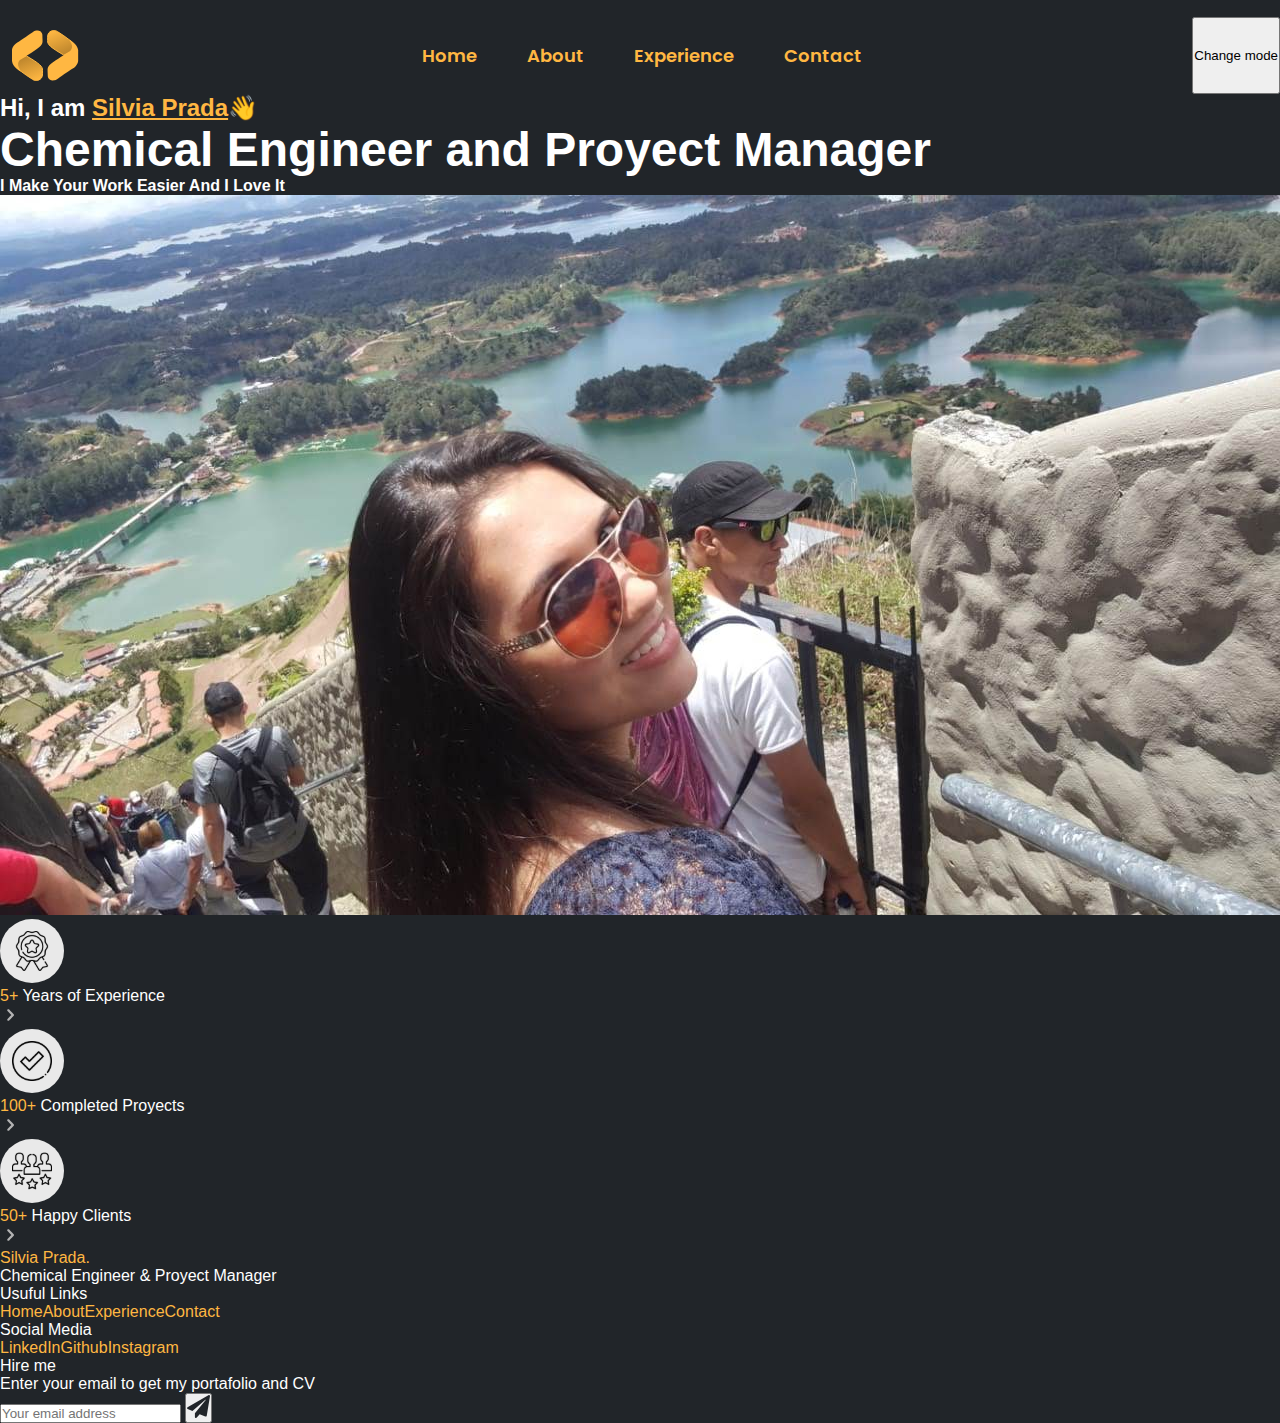
<file: index.html>
<!DOCTYPE html>
<html lang="en">
<head>
    <meta charset="UTF-8">
    <meta http-equiv="X-UA-Compatible" content="IE=edge">
    <meta name="viewport" content="width=device-width, initial-scale=1.0">
    <link rel="stylesheet" href="./CSS/styles.css">
    <link rel="preconnect" href="https://fonts.googleapis.com">
    <link rel="preconnect" href="https://fonts.gstatic.com" crossorigin>
    <link href="https://fonts.googleapis.com/css2?family=Montserrat:wght@800&family=Poppins:wght@200;400;600&display=swap" rel="stylesheet">
    <title>My CV</title>
</head>
<body>
    
    <header>
        <img src="img/Frame 7.svg" alt="Logo">
        <nav>
            <ul>
                <li><a href="./index.html">Home</a></li> 
                <li><a href="./about.html">About</a></li>
                <li><a href="./experience.html">Experience</a></li>
                <li><a href="./contact.html">Contact</a></li>       
            </ul>
        </nav>
        <button>Change mode</button>
    </header>
    
    <div>
        <h2>Hi, I am <span id="nombreResaltado">Silvia Prada</span>👋</h2>
        <h1>Chemical Engineer and Proyect Manager</h1>
        <h4>I Make Your Work Easier And I Love It</h4>
        <img src="./img/FotoPerfil.jpg" alt="FotoPerfil">
    </div>
    
    <section>
        <article>
            <img src="img/Experiencia.svg" alt="iconExperience">
            <p>
                <span id="nombreResaltado">5+</span>
                <span>Years of Experience</span>
            </p>
            <img src="./img/flechita.svg" alt="arrow">
        </article>
        
        <article>
            <img src="img/CompletedProyects.svg" alt="iconProyects">
            <p>
                <span id="nombreResaltado">100+</span>
                <span>Completed Proyects</span>
            </p>
            <img src="./img/flechita.svg" alt="arrow">
        </article>
        
        <article>
            <img src="img/HappyClients.svg" alt="iconClients">
            <p>
                <span id="nombreResaltado">50+</span>
                <span>Happy Clients</span>
            </p>
            <img src="./img/flechita.svg" alt="arrow">
        </article>
    </section>
    
    <footer>
        <div>
            <span id="nombreResaltado">Silvia Prada.</span>
            <p>Chemical Engineer & Proyect Manager</p>
        </div>

        <div>
            <span>Usuful Links</span>
            <ul>
                <li><a href="./index.html">Home</a></li>
                <li><a href="./about.html">About</a></li>
                <li><a href="./experience.html">Experience</a></li>
                <li><a href="./contact.html">Contact</a></li>
            </ul>
        </div>
            
        <div>
            <span>Social Media</span>
            <ul>
                <li><a href="./index.html">LinkedIn</a></li>
                <li><a href="./index.html">Github</a></li>
                <li><a href="./index.html">Instagram</a></li>
            </ul>
        </div>
        
        <div>
            <span>Hire me</span>
            <p>Enter your email to get my portafolio and CV</p>
            <input type="text" placeholder="Your email address">
            <button><a href="./index.html"><img src="img/Telegram.svg" alt="telegram"></a></button>
            <!--<a class="enviarcorreo" href="/index.html"><img src="img/Telegram.svg" alt=""></a>-->
        </div>
    </footer>
</body>
</html>
</file>
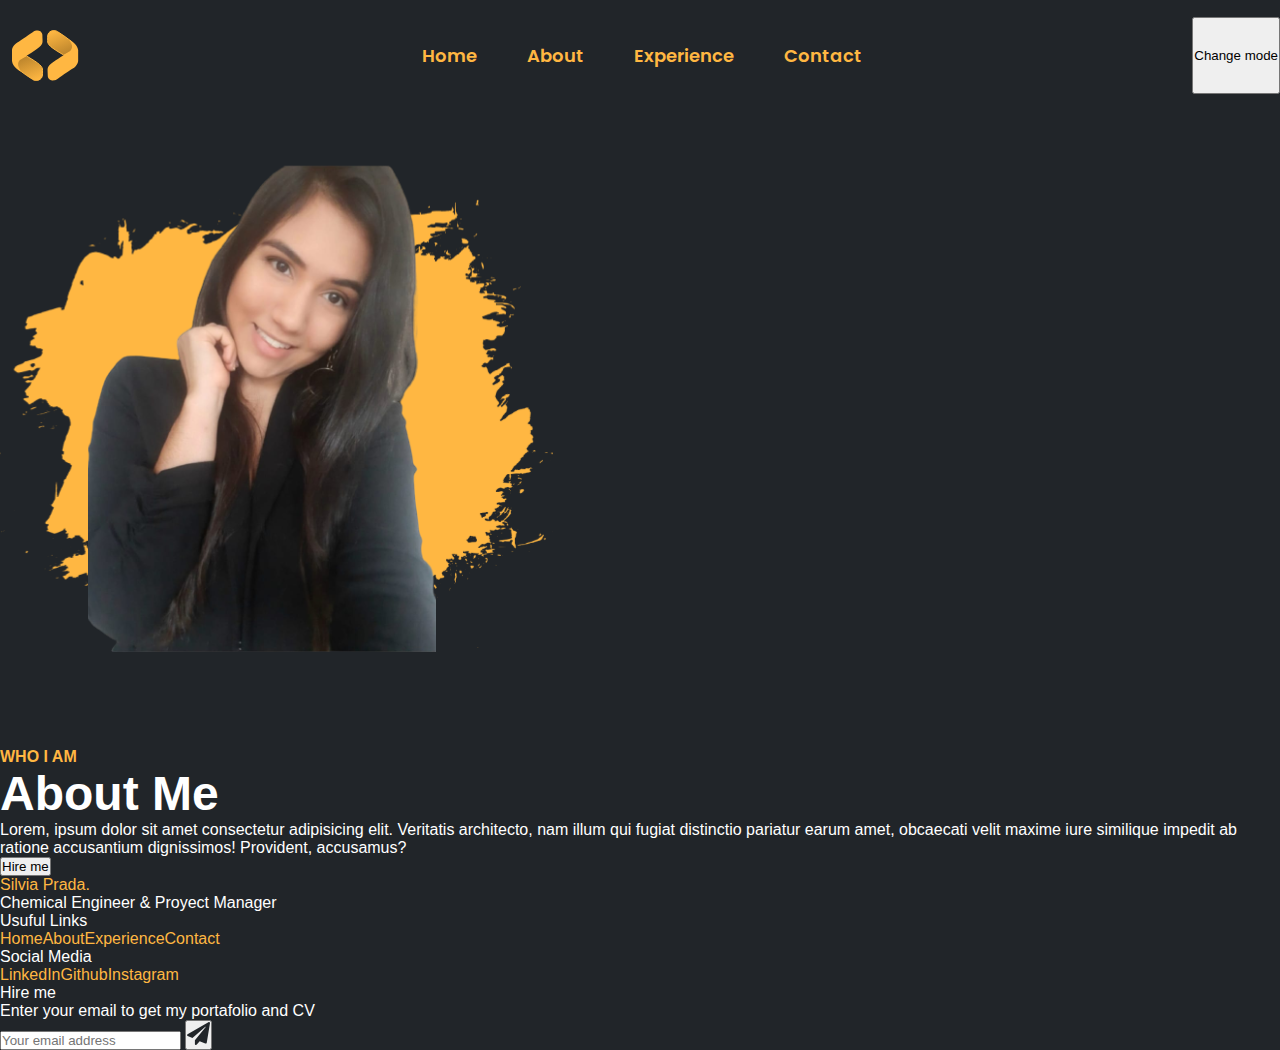
<file: about.html>
<!DOCTYPE html>
<html lang="en">
<head>
    <meta charset="UTF-8">
    <meta http-equiv="X-UA-Compatible" content="IE=edge">
    <meta name="viewport" content="width=device-width, initial-scale=1.0">
    <link rel="stylesheet" href="./CSS/styles.css">
    <link rel="preconnect" href="https://fonts.googleapis.com">
    <link rel="preconnect" href="https://fonts.gstatic.com" crossorigin>
    <link href="https://fonts.googleapis.com/css2?family=Montserrat:wght@800&family=Poppins:wght@200;400;600&display=swap" rel="stylesheet">
    <title>My CV</title>
</head>
<body>
    
    <header>
        <img src="img/Frame 7.svg" alt="Logo">
        <nav>
            <ul>
                <li><a href="./index.html">Home</a></li> 
                <li><a href="./about.html">About</a></li>
                <li><a href="./experience.html">Experience</a></li>
                <li><a href="./contact.html">Contact</a></li>       
            </ul>
        </nav>
        <button>Change mode</button>
    </header>
    
    <div>
        <img src="./img/FotoAbout.svg" alt="FotoAbout">
        <h4 id="nombreResaltado">WHO I AM</h4>
        <h1>About Me</h1>
        <p>Lorem, ipsum dolor sit amet consectetur adipisicing elit. Veritatis architecto, nam illum qui fugiat distinctio pariatur earum amet, obcaecati velit maxime iure similique impedit ab ratione accusantium dignissimos! Provident, accusamus?</p> 
        <button>Hire me</button>
    </div>
        
    <footer>
        <div>
            <span id="nombreResaltado">Silvia Prada.</span>
            <p>Chemical Engineer & Proyect Manager</p>
        </div>

        <div>
            <span>Usuful Links</span>
            <ul>
                <li><a href="./index.html">Home</a></li>
                <li><a href="./about.html">About</a></li>
                <li><a href="./experience.html">Experience</a></li>
                <li><a href="./contact.html">Contact</a></li>
            </ul>
        </div>
            
        <div>
            <span>Social Media</span>
            <ul>
                <li><a href="./index.html">LinkedIn</a></li>
                <li><a href="./index.html">Github</a></li>
                <li><a href="./index.html">Instagram</a></li>
            </ul>
        </div>
        
        <div>
            <span>Hire me</span>
            <p>Enter your email to get my portafolio and CV</p>
            <input type="text" placeholder="Your email address">
            <button><a href="./index.html"><img src="img/Telegram.svg" alt="telegram"></a></button>
            
        </div>
    </footer>
</body>
</html>
</file>
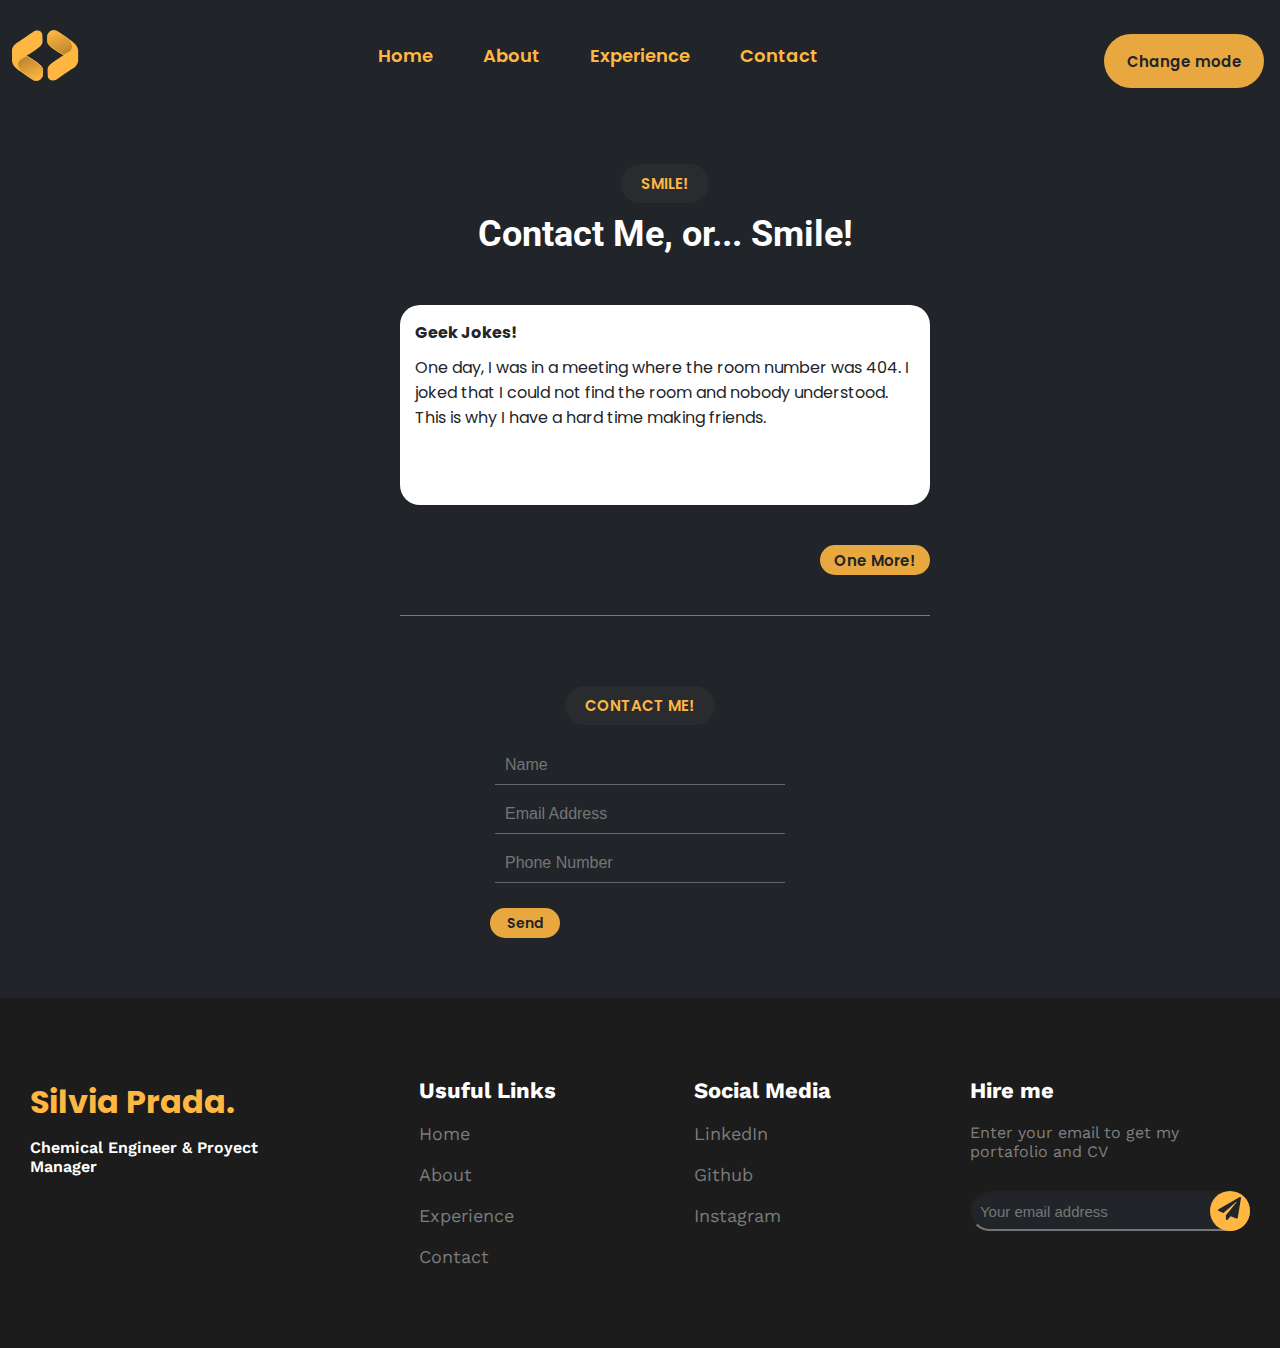
<file: contact.html>
<!DOCTYPE html>
<html lang="en">
<head>
    <meta charset="UTF-8">
    <meta http-equiv="X-UA-Compatible" content="IE=edge">
    <meta name="viewport" content="width=device-width, initial-scale=1.0">
    <link rel="stylesheet" href="./CSS/styles.css">
    <link rel="preconnect" href="https://fonts.googleapis.com">
    <link rel="preconnect" href="https://fonts.gstatic.com" crossorigin>
    <link href="https://fonts.googleapis.com/css2?family=Inter:wght@400;700&family=Poppins:wght@400;500;600;700&family=Roboto:wght@700&family=Work+Sans:wght@400;500;600;700&display=swap" rel="stylesheet">
    <title>My CV</title>
</head>
<body>
    
    <header>
        <img src="img/Frame 7.svg" alt="Logo">
        <nav>
            <ul>
                <li><a href="./index.html">Home</a></li> 
                <li><a href="./about.html">About</a></li>
                <li><a href="./experience.html">Experience</a></li>
                <li><a href="./contact.html">Contact</a></li>       
            </ul>
        </nav>
        <button class="button button-header" id="change-mode">Change mode</button>
    </header>
    
    <div class="intro-contact">
        <div class="intro-contact-container">
            <p id="nombreResaltado" class="subtitle">SMILE!</p>
            <p class="title">Contact Me, or... Smile!</p>
            <div class="jokes-box"> 
                <p>Geek Jokes!</p>
                <p id="first-part-joke">One day, I was in a meeting where the room number was 404. I joked that I could not find the room and nobody understood. This is why I have a hard time making friends.</p>
                <p id="second-part-joke"></p>
            </div>
            <input type="submit" id="one-more" value="One More!" class="button button-jokes" href="">
        </div>
    </div>
    
    <div class="contact">
        <h4 id="nombreResaltado" class="subtitle">CONTACT ME!</h4>
        <form class="form-contact">
            <input type="text" name="Name" placeholder="Name" class="input">
            <input type="email" name="email" placeholder="Email Address" class="input">
            <input type="tel" name="telefono" placeholder="Phone Number" class="input">
            <input type="submit" value="Send" class="button button-form-contact">
        </form>
    </div>
    
    
    <footer class="footer">
        <div class="name-footer-container">
            <span id="nombreResaltado">Silvia Prada.</span>
            <p>Chemical Engineer & Proyect Manager</p>
        </div>

        <div>
            <span class="subtitle-footer">Usuful Links</span>
            <ul>
                <li><a href="./index.html">Home</a></li>
                <li><a href="./about.html">About</a></li>
                <li><a href="./experience.html">Experience</a></li>
                <li><a href="./contact.html">Contact</a></li>
            </ul>
        </div>
            
        <div>
            <span class="subtitle-footer">Social Media</span>
            <ul>
                <li><a href="./index.html">LinkedIn</a></li>
                <li><a href="./index.html">Github</a></li>
                <li><a href="./index.html">Instagram</a></li>
            </ul>
        </div>
        
        <div class="hireMe-container">
            <span class="subtitle-footer">Hire me</span>
            <p>Enter your email to get my portafolio and CV</p>
            <div class="your-email">
                <input type="text" placeholder="Your email address" class="input-footer">
                <button class="button button-footer" ><a href="./index.html"><img src="img/Telegram.svg" alt="telegram"></a></button>
            </div>
            
        </div>
    </footer>
    <script src="./JS/contact.js"></script>
    <script src="./JS/changeMode.js"></script>
</body>
</html>
</file>
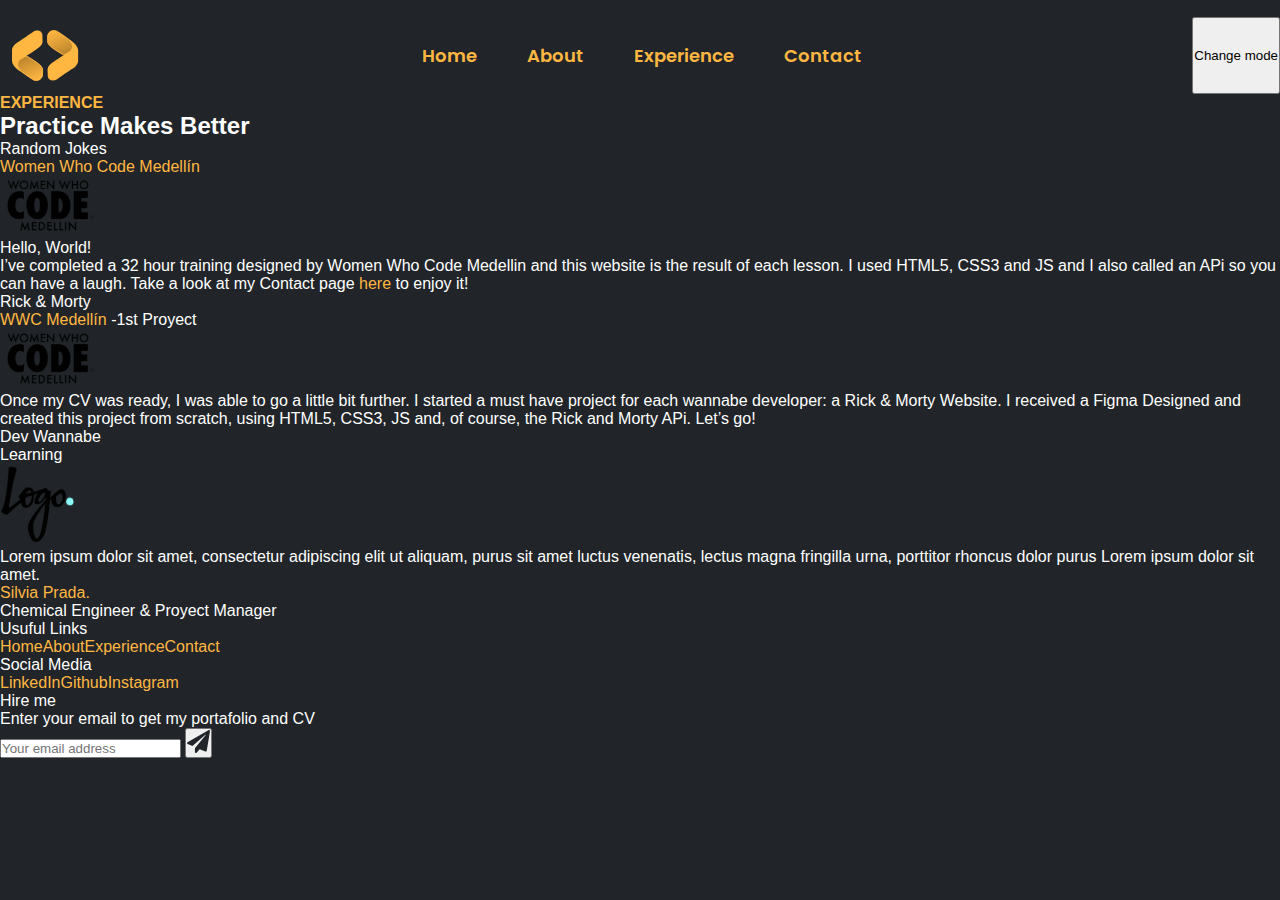
<file: experience.html>
<!DOCTYPE html>
<html lang="en">
<head>
    <meta charset="UTF-8">
    <meta http-equiv="X-UA-Compatible" content="IE=edge">
    <meta name="viewport" content="width=device-width, initial-scale=1.0">
    <link rel="stylesheet" href="./CSS/styles.css">
    <link rel="preconnect" href="https://fonts.googleapis.com">
    <link rel="preconnect" href="https://fonts.gstatic.com" crossorigin>
    <link href="https://fonts.googleapis.com/css2?family=Montserrat:wght@800&family=Poppins:wght@200;400;600&display=swap" rel="stylesheet">
    <title>My CV</title>
</head>
<body>
    
    <header>
        <img src="img/Frame 7.svg" alt="Logo">
        <nav>
            <ul>
                <li><a href="./index.html">Home</a></li> 
                <li><a href="./about.html">About</a></li>
                <li><a href="./experience.html">Experience</a></li>
                <li><a href="./contact.html">Contact</a></li>       
            </ul>
        </nav>
        <button>Change mode</button>
    </header>
    
    <h4 id="nombreResaltado">EXPERIENCE</h4>
    <h2>Practice Makes Better</h2>
    
    <section>
        <div>
            <div>
                <div>
                    <p>Random Jokes</p>
                    <a href="https://www.instagram.com/wwcodemedellin/">Women Who Code Medellín</a>
                </div>
                <figure>
                    <img src="./img/WWCode_Medellin.svg" alt="logoWWC">
                </figure>
                <p>Hello, World!</p>
                <p>I’ve completed a 32 hour training designed by Women Who Code Medellin and this website is the result of each lesson. I used HTML5, CSS3 and JS and I also called an APi so you can have a laugh. Take a look at my Contact page <a href="./contact.html">here</a> to enjoy it! </p>
            </div>

            <div>
                <div>
                    <p>Rick & Morty</p>
                    <p>
                        <a href="https://www.instagram.com/wwcodemedellin/">WWC Medellín</a>
                        -1st Proyect
                    </p>
                </div>
                <figure>
                    <img src="./img/WWCode_Medellin.svg" alt="logoWWC">
                </figure>
                <p>Once my CV was ready, I was able to go a little bit further. I started a must have project for each wannabe developer: a Rick & Morty Website. I received a Figma Designed and created this project from scratch, using HTML5, CSS3, JS and, of course, the Rick and Morty APi. Let’s go!</p>
            </div>

            <div>
                <div>
                    <p>Dev Wannabe</p>
                    <p>Learning</p>
                </div>
                <figure>
                    <img src="./img/logo.svg" alt="logo">
                </figure>
                <p>Lorem ipsum dolor sit amet, consectetur adipiscing elit ut aliquam, purus sit amet luctus venenatis, lectus magna fringilla urna, porttitor rhoncus dolor purus Lorem ipsum dolor sit amet.</p> 
            </div>
        </div>
    </section>
                  
    <footer>
        <div>
            <span id="nombreResaltado">Silvia Prada.</span>
            <p>Chemical Engineer & Proyect Manager</p>
        </div>

        <div>
            <span>Usuful Links</span>
            <ul>
                <li><a href="./index.html">Home</a></li>
                <li><a href="./about.html">About</a></li>
                <li><a href="./experience.html">Experience</a></li>
                <li><a href="./contact.html">Contact</a></li>
            </ul>
        </div>
            
        <div>
            <span>Social Media</span>
            <ul>
                <li><a href="./index.html">LinkedIn</a></li>
                <li><a href="./index.html">Github</a></li>
                <li><a href="./index.html">Instagram</a></li>
            </ul>
        </div>
        
        <div>
            <span>Hire me</span>
            <p>Enter your email to get my portafolio and CV</p>
            <input type="text" placeholder="Your email address">
            <button><a href="./index.html"><img src="img/Telegram.svg" alt="telegram"></a></button>
            
        </div>
    </footer>
</body>
</html>
</file>
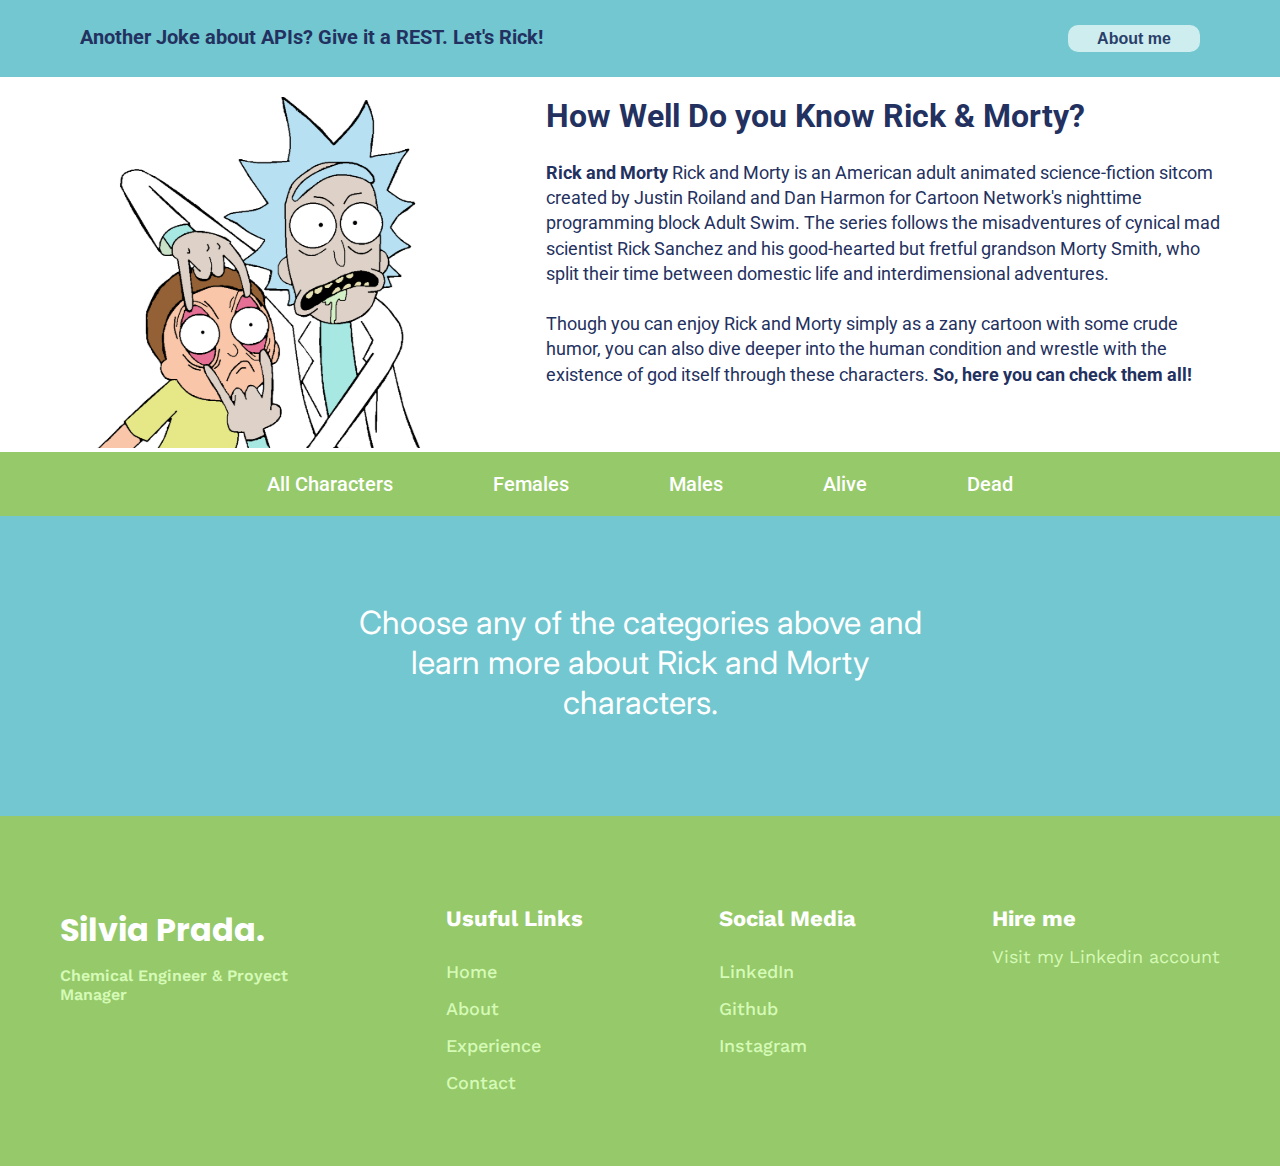
<file: rickMorty.html>
<!DOCTYPE html>
<html lang="en">
<head>
    <meta charset="UTF-8">
    <meta http-equiv="X-UA-Compatible" content="IE=edge">
    <meta name="viewport" content="width=device-width, initial-scale=1.0">
    <link rel="stylesheet" href="./CSS/rickMorty.css">
    <link rel="preconnect" href="https://fonts.googleapis.com">
    <link rel="preconnect" href="https://fonts.gstatic.com" crossorigin>
    <link href="https://fonts.googleapis.com/css2?family=Inter&family=Poppins:wght@600;700&family=Roboto:wght@400;500;700&family=Work+Sans:wght@500;700&display=swap" rel="stylesheet">
    <title>Rick & Morty</title>
</head>
<body>
    <header>
        <p>Another Joke about APIs? Give it a REST. Let's Rick!</p>
        <button class="button-header"> <a href="./index.html">About me</a></button>
    </header>

    <article class="information-container">
        <figure>
            <img src="./img/R&M.svg" alt="img-RickMorty">
        </figure>
        <div class="information-text">
            <h1>How Well Do you Know Rick & Morty?</h1>
            <p> <span id="negrita">Rick and Morty</span> Rick and Morty is an American adult animated science-fiction sitcom created by Justin Roiland and Dan Harmon for Cartoon Network's nighttime programming block Adult Swim. The series follows the misadventures of cynical mad scientist Rick Sanchez and his good-hearted but fretful grandson Morty Smith, who split their time between domestic life and interdimensional adventures.<br>
            <br>
            Though you can enjoy Rick and Morty simply as a zany cartoon with some crude humor, you can also dive deeper into the human condition and wrestle with the existence of god itself through these characters. <span id="negrita">So, here you can check them all!</span></p>
        </p>
    </article>

    <nav>
        <ul>
            <button class="button-nav" id="AllCharacters">All Characters</button>
            <button class="button-nav" id="Females">Females</button>
            <button class="button-nav" id="Males">Males</button>
            <button class="button-nav" id="Alive">Alive</button>
            <button class="button-nav" id="Dead">Dead</button>
        </ul>
    </nav>
    </div>

    <section class="container">
        <p class="message"> Choose any of the categories above 
        and learn more about Rick and Morty characters.</p>

        <div class="characters-container">
            <!-- <div class="character-card">
                <span>Name</span>
                <div class="character-info">
                    <figure>
                        <img src="" alt="">     
                    </figure>
                     
                    <div>
                        <p>Gender</p>
                        <p>First seen in:</p>
                        <p>Name of the Character</p>
                    </div>
                </div>
            </div>

            <div class="character-card">
                <span>Name</span>
                <div class="character-info">
                    <figure>
                        <img src="" alt="">     
                    </figure>
                     
                    <div>
                        <p>Gender</p>
                        <p>First seen in:</p>
                        <p>Name of the Character</p>
                    </div>
                </div>
            </div>

            <div class="character-card">
                <span>Name</span>
                <div class="character-info">
                    <figure>
                        <img src="" alt="">     
                    </figure>
                     
                    <div>
                        <p>Gender</p>
                        <p>First seen in:</p>
                        <p>Name of the Character</p>
                    </div>
                </div>
            </div>

            <div class="character-card">
                <span>Name</span>
                <div class="character-info">
                    <figure>
                        <img src="" alt="">     
                    </figure>
                     
                    <div>
                        <p>Gender</p>
                        <p>First seen in:</p>
                        <p>Name of the Character</p>
                    </div>
                </div>
            </div>

            <div class="character-card">
                <span>Name</span>
                <div class="character-info">
                    <figure>
                        <img src="" alt="">     
                    </figure>
                     
                    <div>
                        <p>Gender</p>
                        <p>First seen in:</p>
                        <p>Name of the Character</p>
                    </div>
                </div>
            </div>

            <div class="character-card">
                <span>Name</span>
                <div class="character-info">
                    <figure>
                        <img src="" alt="">     
                    </figure>
                     
                    <div>
                        <p>Gender</p>
                        <p>First seen in:</p>
                        <p>Name of the Character</p>
                    </div>
                </div>
            </div>

            <div class="character-card">
                <span>Name</span>
                <div class="character-info">
                    <figure>
                        <img src="" alt="">     
                    </figure>
                     
                    <div>
                        <p>Gender</p>
                        <p>First seen in:</p>
                        <p>Name of the Character</p>
                    </div>
                </div>
            </div>

            <div class="character-card">
                <span>Name</span>
                <div class="character-info">
                    <figure>
                        <img src="" alt="">     
                    </figure>
                     
                    <div>
                        <p>Gender</p>
                        <p>First seen in:</p>
                        <p>Name of the Character</p>
                    </div>
                </div>
            </div> -->
        </div> 
        
        <ul class="pagination">
        </ul>
    </section>

    <footer class="footer">
        <div class="name-footer-container">
            <span>Silvia Prada.</span>
            <p>Chemical Engineer & Proyect Manager</p>
        </div>

        <div class="usuful-links">
            <span class="subtitle-footer">Usuful Links</span>
            <ul>
                <li><a href="./index.html">Home</a></li>
                <li><a href="./about.html">About</a></li>
                <li><a href="./experience.html">Experience</a></li>
                <li><a href="./contact.html">Contact</a></li>
            </ul>
        </div>
            
        <div class="social-media">
            <span class="subtitle-footer">Social Media</span>
            <ul>
                <li><a href="./index.html">LinkedIn</a></li>
                <li><a href="./index.html">Github</a></li>
                <li><a href="./index.html">Instagram</a></li>
            </ul>
        </div>
        
        <div class="hireMe-container">
            <span class="subtitle-footer">Hire me</span>
            <p>Visit my <a href="./rickMorty.html">Linkedin</a> account</p>
        </div>
    </footer>
    <script src="./JS/rickMorty.js"></script>
</body>
</html>
</file>
<file: CSS/styles.css>
:root
{
    --white-color:#ffffff;
    --black-color:#000000;
    --yellow-orange-color:#FFB742;
    --blue-charcoal:#212529;
    --cinder:#252C2F;
    --bunker:#292B2E;
    --light-grey:#D4D4D4;
    --grey:#7B7B7B;
    --panache:#F5FBF2;
    --grafito:#1c1c1c;
}
*{
    box-sizing: border-box;
    margin: 0px;
    padding: 0px;
}
body{
    --color-text:#ffffff;
    --background:#212529;
    
    font-family: 'Inter', sans-serif;
  /*   font-family: 'Poppins', sans-serif;
    font-family: 'Roboto', sans-serif;
    font-family: 'Work Sans', sans-serif; */
    background-color: var(--background);
    color: var(--color-text);
}
body.light-theme{
    --color-text:#212529;
    --background:#e5e5e5;
    background-color: var(--background);
    color: var(--color-text);
}
header{
    font-family: 'Poppins', sans-serif;
    display: flex;
    justify-content: space-between;
    margin-top:17px;
}
nav{
    font-size: 18px;
    font-weight: 600;
}
.button{
    border-radius: 50px ;
    background-color: var(--yellow-orange-color);
    color: var(--blue-charcoal);
    font-family: 'Poppins', sans-serif;
    font-weight: 600;
    font-size: 15px;
    border-style: none;
}
.button-header{
    width: 160px;
    height: 54px;
    margin-top:17px;
    margin-right: 16px;
    cursor: pointer;
    opacity: 0.9;
    transition: 0.3s;
}
.button-header:hover{
    opacity: 1;
}
.button a{
    color: var(--blue-charcoal);
}
ul{
    display:flex;
}
li{
    list-style: none;
}
nav ul li{
    margin: 25px;
}
a{
    text-decoration: none;
    color: var(--color-text);
}
a:link, a:hover{
    color:#FFB742;
}
main{
    /*font-family: 'inter';*/
    text-align: center;
    margin-top: 80px;
}
main h2{
    font-weight: bold;
    font-size: 32px;
    margin-bottom: 10px;
}
h1{
    font-size: 48px;
    font-weight: bold;
}
main h4{
    font-weight: 400;
    margin: 30px;
    font-size: 24px;
}
main img{
    width: 210px;
    height: 210px;
    object-fit: cover;
    border-radius: 50%;
    margin-bottom: 40px;
}
.information-content{
    display: flex;
    justify-content: space-around;
    /* grid-template-columns: auto 1fr auto;
    place-content: center; */
    /*height: 120px;*/
    margin: 24px;
    /* gap: 26px; */
    /* justify-items: center; */
    padding: 0 75px;
}
.information-cart {
    display: grid;
    grid-template-columns: auto 1fr auto;
    align-items: center;
    background-color: var(--bunker);
    width: 350px;
    margin: 72px 15px;
    padding:15px;
    border-radius: 10px;
}
.information-cart p {
    display: flex;
    flex-direction: column;
    text-align: center;
    font-weight: bold;
}
.information-cart p:nth-child(2){
    font-size: 16px;
}
.information-cart p span:nth-child(2){
    color: var(--white-color);
}
.information-cart #nombreResaltado{
    font-size: 26px;
}
h2 #nombreResaltado{
    text-decoration: underline;
}
#nombreResaltado {
    color: #FFB742;
}

/*----------------Footer---------------*/
.footer{
    background-color: var(--grafito);
    font-family: 'Work Sans', sans-serif;
    width: auto;
    height: 350px;
    display: flex;
    /* align-items: center;   */
    justify-content: space-between;
    padding:80px 30px; 
}
.footer #nombreResaltado {
    font-family:'Poppins', sans-serif;
    font-size: 32px;
    font-weight: bold;
}
.name-footer-container{
    width: 250px;
}
.name-footer-container p{
    font-weight: 600;
    font-size: 16px;
    margin-top: 12px;
    color: var(--white-color);
}
.subtitle-footer{
    font-size: 22px;
    font-weight: 700;
    color: var(--white-color);
}
.footer ul{
    flex-direction: column;
    margin-top: 10px;
}
.footer ul li{
    margin:10px 0;
    font-weight: 400;
    font-size: 18px;
}
.footer ul li a{
    color: var(--grey);
}
.footer ul li a:hover{
    color: var(--yellow-orange-color);
}
.hireMe-container{
    width: 280px;
}
.hireMe-container p{
    color: grey;
    margin-top:20px;
}
.your-email{
    position:relative;
}
.input-footer{
    color:var(--panache);
    font-size: 15px;
    padding-left: 8px;
    margin-top: 30px;
    border-radius: 20px;
    height: 40px;
    width: 280px;
    background-color: var(--blue-charcoal);
    outline:none;
}
.button-footer{
    height: 40px;
    width: 40px;
    position:absolute;
    /* left: unset;*/
    right: 0px;
    bottom: 0px;
    /*top:44%; */
}

/*---------------about---------------*/
.aboutMe{
    display:flex;
    align-items: center;
    font-family: 'Poppins', sans-serif;
    justify-content: center;
}
.aboutMe img{
    height: 620px;
    width: 590px;
}
.info-aboutMe{
    margin: 30px;
    padding: 20px;
    line-height: 30px;
    width: 682px;
}
.title{
    font-family: 'Roboto', sans-serif;
    font-size: 36px;
    font-weight: bold;
    margin: 10px 0;
}
.subtitle{
    display: inline-block;
    font-size: 15px;
    font-weight: 600;
    border-radius: 50px;
    background-color: var(--bunker);
    padding: 8px 20px;
}
.info-aboutMe p{
    font-size: 14px;
    font-weight: 400;
    padding-bottom: 15px;
    text-align: justify;
}
.button-HireMe{
    margin: 20px 0;
    padding: 10px 25px;
    opacity: 0.9;
}
.button-HireMe:hover{
    opacity: 1;
}
.button-HireMe a:hover{
    color: var(--blue-charcoal);
}

/*-----------Experience-------------*/
.intro-experience{
    text-align: center;
    margin: 70px;
}
.intro-experience,
.experience-card{
    font-family: 'Poppins', sans-serif;
}
.intro-experience h2{
    margin-top: 10px;
}
.cards-experience-container{
    display: flex;
    /* grid-template-columns: auto 1fr auto; */
    gap: 26px;
    place-content: center;
    margin-bottom: 80px;
}
.experience-card{
    background-color: var(--color-text);
    color: var(--background);
    border-radius: 10px;
    width: 378px;
    height: 443px;
    padding: 30px;
}
.experience-card div:nth-child(1){
    display: flex;
    justify-content: space-between;
    align-items: center;
}
.info-experience{
    display: flex;
    flex-direction: column;
}
.info-experience span:nth-child(1){
    font-size: 20px;
    font-weight: bold;
}
.info-experience span:nth-child(2){
    margin-top: 8px;
    font-size: 15px;
    font-weight: 400;
}
.info-text{
    margin:15px 0;
    line-height: 34px;
    text-align: justify;
    font-size: 15px;
}
.info-text a{
    color: var(--background);
    text-decoration: underline;
}

/*--------------Contact---------------*/
.intro-contact{
    text-align: center;
    margin: 70px 400px;
    font-family: 'Poppins', sans-serif;
}
.intro-contact-container{
    display:inline-block;
    border-bottom: 1px solid var(--grey);
}
.jokes-box{
    background-color: var(--color-text);
    color: var(--background);
    text-align:left;
    height: 200px;
    width: 530px;
    margin: 50px auto 40px auto;
    border-radius: 20px;
    padding: 15px;
}
.jokes-box p:nth-child(1){
    font-weight: bold;
}
.jokes-box p:nth-child(2){
    margin: 10px 0 10px 0;
}
.jokes-box p:nth-child(3){
    margin: 10px 0 10px 0;
}
.contact{
    text-align: center;
    margin-bottom: 40px;
    font-family: 'Poppins', sans-serif;
}
.form-contact{
    display: flex;
    flex-direction: column;
    width: 300px;
    margin-left: auto;
    margin-right: auto;
    margin-top:16px;
}
.input{
    border:none;
    background-color: var(--background);
    margin: 5px;
    padding: 10px;
    border-bottom: 1px solid #676767;
    color: var(--panache);
    font-size: 16px;
}
.button-jokes{
    width: 110px;
    height: 30px;
    margin-bottom:40px;
    float:right;
    cursor: pointer;
    opacity:0.9;
}
.button-jokes:hover{
    opacity:1;
}
.button-form-contact{
    margin: 20px 0px;
    width: 70px;
    height: 30px;
    font-size: 14px;
    padding: 4px;
    cursor: pointer;
    opacity: 0.9;
}
.button-form-contact:hover{
    opacity: 1;
}

@media (max-width:680px){
    body{
        background-color: pink;
    }
}
</file>
<file: CSS/rickMorty.css>
:root{
    --color-text-ppal: #233160;
    --white-color: #ffffff;
    --nav-footer-background: #96c96a;
    --background-btn:#d7f2f2;
    --footer-subtitles: #f5fbf2;
    --footer-text:#d5fab6;
    --background-cielo:#72C7D0;
}

*{
    box-sizing: border-box;
    margin: 0px;
    padding: 0px;
}
body{
    font-family: 'Roboto', sans-serif;
    /* font-family: 'Inter', sans-serif;
    font-family: 'Poppins', sans-serif;
    font-family: 'Work Sans', sans-serif; */
}
header{
    background-color: var(--background-cielo);
    color: var(--color-text-ppal);
    display: flex;
    justify-content: space-between;
    padding: 25px 80px;
}
header p{
    font-size: 20px ;
    font-weight: bold;
}
a{
    text-decoration: none;
}

/**********************HEADER**********************/
.button-header{
    background-color: var(--background-btn);
    border: none;
    font-size: 16px ;
    font-weight: bold;
    width: 132px;
    height: 27px;
    border-radius: 10px;
    opacity: 0.9;
}
.button-header a{
    color: var(--color-text-ppal);
}
.button-header:hover{
    opacity:1;
}

/**********************ARTICLE**********************/
article{
    background-color: var(--white-color);
    color: var(--color-text-ppal);
    display: flex;
    justify-content: center;
}
.information-container figure {
    margin: 20px 40px 0 0;
}
h1{
    padding-top:10px;
    font-size: 32px;
    font-weight: bold;
}
.information-text{
    width: 700px;
    padding: 10px;
}
.information-text p{
    font-size: 18px;
    font-weight: 400;   
    margin-top:25px;
    line-height: 140%;
}
#negrita{
    font-weight: bold;
}

/**********************NAVBAR**********************/
li{
    list-style: none;
}
li a{
    color: var(--white-color);
    font-size: 20px;
    font-weight: 500;
}
li a:hover{
    color: var(--color-text-ppal);
}
nav{
    background-color: var(--nav-footer-background);
    color: var(--white-color);
}
.button-nav{
    padding: 20px 50px;
    background-color: var(--nav-footer-background);
    color: var(--white-color);
    border: none;
    font-size: 20px;
    font-weight: 500;
    cursor: pointer;
    font-family: 'Roboto', sans-serif;
}
.button-nav:hover{
    color: var(--color-text-ppal);
}
nav li{
    padding: 20px 50px;
}
nav ul{
    display: flex;
    justify-content:center;
}

/**********************SECTION**********************/
.container{
    background-color: var(--background-cielo);
    height: 300px;
    display: flex;
    justify-content: center;
    align-items: center;
} 
.characters{
    background-color: var(--background-cielo);
}
section .message{
    font-family: 'Inter', sans-serif;
    color: var(--white-color);
    font-size: 32px;
    font-weight: 400;
    width: 572px;
    height: 127px;
    line-height: 40px;
    text-align: center;
    justify-content: center;
}

.characters .characters-container{
    display: grid;
    grid-template-columns: 1fr 1fr 1fr 1fr;
    /* gap: 30px; */
    place-content: center;
    padding: 30px;  /*50*/
    padding-bottom: 10px;
    justify-content: space-evenly;
}
.characters .character-card{
    background-color: var(--background-btn);
    color: var(--color-text-ppal);
    border-radius: 20px;
    text-align: center;
    width: 287px; 
    height: 450px; 
    padding: 20px;
    margin:20px;
}
.character-card span{
    font-size: 20.2px;
    font-weight: bold;
}
.character-info figure{
    background-color: var(--white-color);
    width: 250px;
    height: 250px;
    border-radius: 20px;
    margin-left:auto;
    margin-right: auto;
    margin-top: 12px;
}
.character-info figure img{
    border-radius: 20px;
    object-fit: cover;
    width: 250px;
    height: 250px
}
div.character-info{
    font-size: 16px;
}
div.character-info p:nth-child(1){
    color: var(--footer-text);
    background-color: var(--nav-footer-background);
    border-radius: 10px;
    display:inline-flex;
    margin-bottom: 12px;
    margin-top:20px;
    width: 84px;
    height: 25px;
    font-weight: bold;
    align-items: center;
    justify-content: center;
    position: relative;
}
.character-info p:nth-child(2), .character-info p:nth-child(3){
    font-weight: 400;
    margin: 8px;
} 
.pagination{
    display: flex;
    justify-content: center;
    text-align: center;
}
.pagination .page-item{
    margin: 10px;
    margin-bottom:30px;
    background: var(--background-btn);
    border-radius: 16px;
    padding: 2px;
    width: 90px;
    opacity: 0.9;
    cursor: pointer;
}
.pagination .page-item:hover{
    opacity: 1;
}
.pagination .button-pag{
    font-size: 14px;
    color: var(--color-text-ppal);
    font-weight: bold;
}

/*******************FOOTER***********************/
footer{
    background-color: var(--nav-footer-background);
    color: var(--footer-text);
    font-family: 'Work Sans', sans-serif;
    width: auto;
    height: 350px;
    display: flex;
    justify-content: space-between;
    padding:90px 60px; 
}
.name-footer-container span{
    font-family: 'Poppins', sans-serif;
    color: var(--white-color);
    font-size:32px;
    font-weight: bold;
}
.name-footer-container{
    width: 250px;
}
.name-footer-container p{
    font-weight: 600;
    font-size: 16px;
    margin-top: 12px;
}
.subtitle-footer{
    color: var(--white-color);
    font-size: 22px;
    font-weight: bold;
}
.hireMe-container p{
   margin-top:15px;
   font-size: 18px;
}  
.hireMe-container p a{
    color: var(--footer-text);
}
.usuful-links ul,
.social-media ul{
    margin-top: 30px;
}
.usuful-links ul li, 
.social-media ul li{
    margin-top: 16px;
}
.usuful-links ul li a, 
.social-media ul li a{
    color: var(--footer-text);
    font-size: 18px;
    font-weight: 500;
}
.usuful-links ul li a:hover, 
.social-media ul li a:hover,
.hireMe-container p a:hover{
    color: var(--color-text-ppal);
}
</file>
